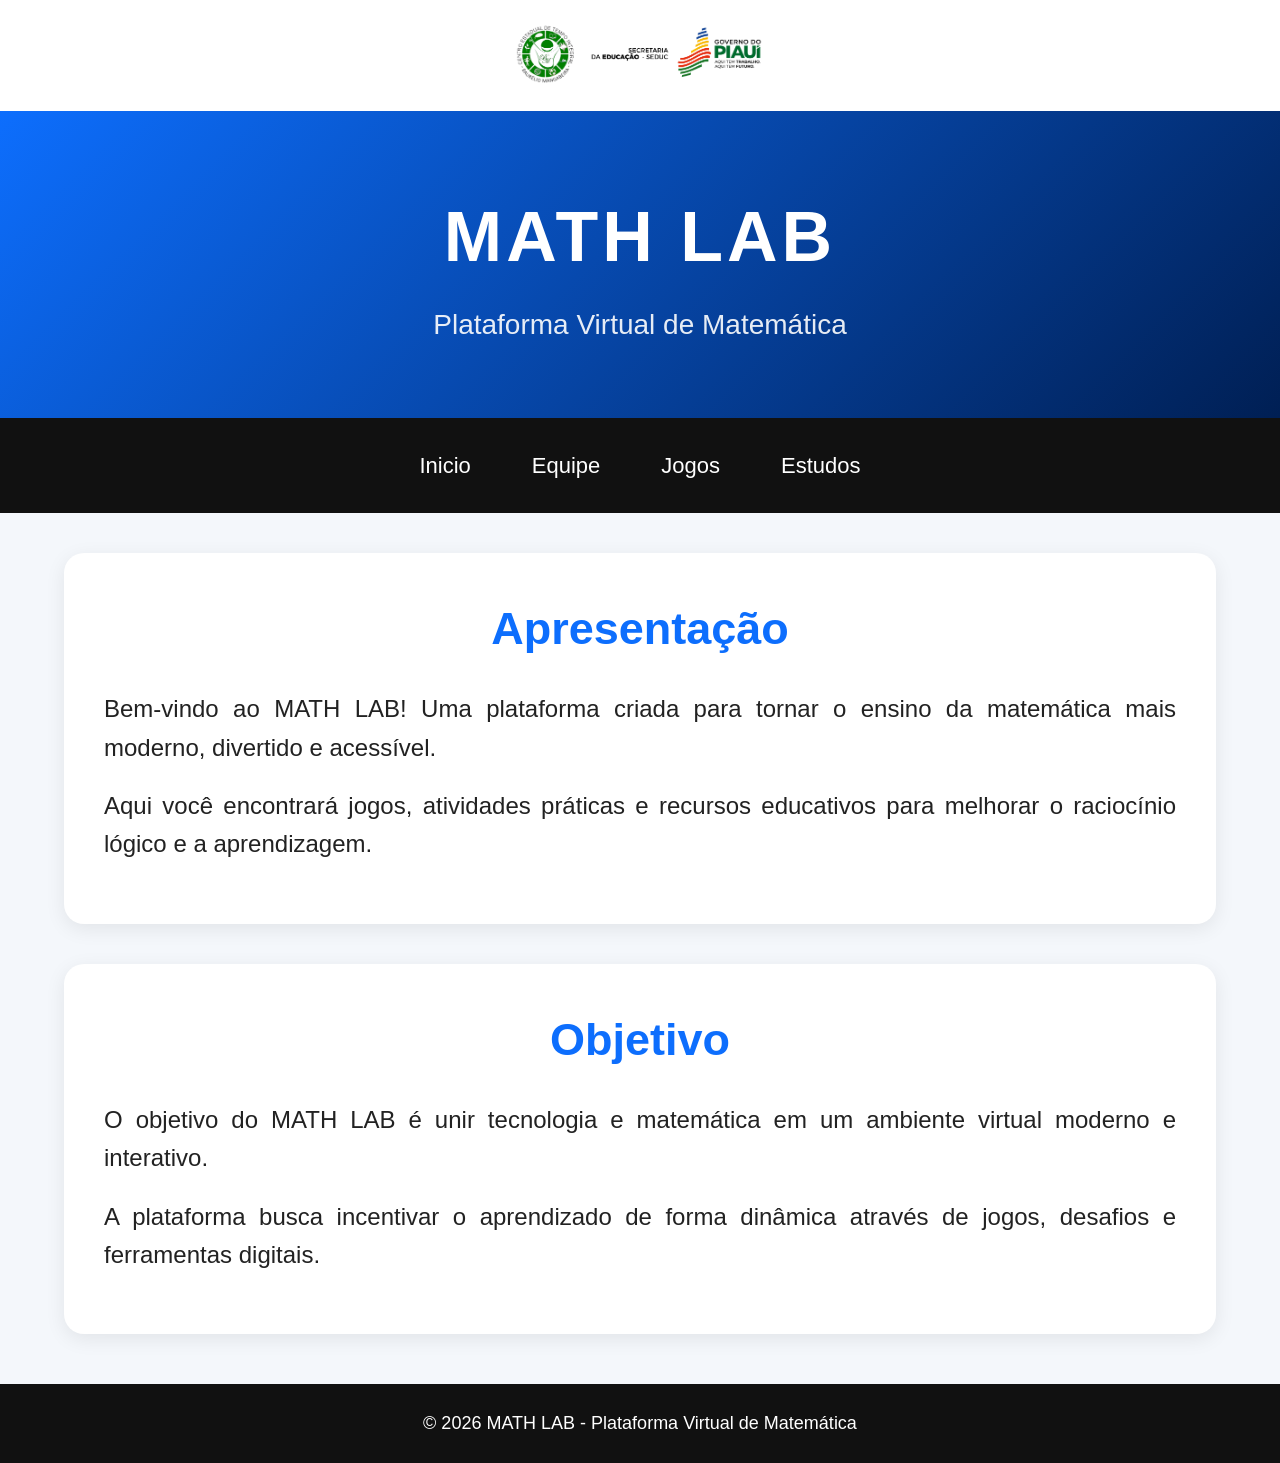
<file: index.html>
<!DOCTYPE html>
<html lang="pt-br">

<head>

    <meta charset="UTF-8">

    <meta name="viewport" content="width=device-width, initial-scale=1.0">

    <title>MATH LAB</title>

    <link rel="stylesheet" href="lab.css">

</head>

<body>

    <div class="imagem">
        <img src="logo.png" alt="Logo do MATH LAB">
    </div>

    <header>

        <h1>MATH LAB</h1>

        <p>Plataforma Virtual de Matemática</p>

    </header>

    <nav>

        <a href="index.html">Inicio</a>

        <a href="equipe html.html">Equipe</a>

        <a href="jogos.html">Jogos</a>

        <a href="praticos.html">Estudos</a>

    </nav>

    <div class="container">

        <div class="content">

            <h2>Apresentação</h2>

            <p>
                Bem-vindo ao MATH LAB!
                Uma plataforma criada para tornar o ensino da matemática
                mais moderno, divertido e acessível.
            </p>

            <p>
                Aqui você encontrará jogos, atividades práticas
                e recursos educativos para melhorar o raciocínio lógico
                e a aprendizagem.
            </p>

        </div>

    </div>

    <div class="container">

        <div class="content">

            <h2>Objetivo</h2>

            <p>
                O objetivo do MATH LAB é unir tecnologia e matemática
                em um ambiente virtual moderno e interativo.
            </p>

            <p>
                A plataforma busca incentivar o aprendizado
                de forma dinâmica através de jogos, desafios
                e ferramentas digitais.
            </p>

        </div>

    </div>

    <footer>

        <p>
            © 2026 MATH LAB - Plataforma Virtual de Matemática
        </p>

    </footer>

</body>

</html>
</file>
<file: lab.css>
*{
    margin:0;
    padding:0;
    box-sizing:border-box;
}

body{
    font-family:'Poppins', Arial, sans-serif;
    background:#f4f7fb;
    color:#222;
    line-height:1.6;
}

/* LOGO */
.imagem{
    background:white;
    text-align:center;
    padding:20px;
    box-shadow:0 2px 10px rgba(0,0,0,0.1);
}

.imagem img{
    max-width:250px;
    width:100%;
}

/* HEADER */
header{
    background:linear-gradient(135deg,#0d6efd,#001f54);
    color:white;
    text-align:center;
    padding:70px 20px;
}

header h1{
    font-size:70px;
    margin-bottom:10px;
    letter-spacing:4px;
    font-weight:bold;
}

header p{
    font-size:28px;
    opacity:0.9;
}

/* MENU */
nav{
    background:#111;
    display:flex;
    justify-content:center;
    align-items:center;
    gap:25px;
    padding:18px;
    position:sticky;
    top:0;
    z-index:1000;
}

nav a{
    color:white;
    text-decoration:none;
    font-size:22px;
    padding:12px 18px;
    border-radius:12px;
    transition:0.3s;
    font-weight:500;
}

nav a:hover{
    background:#0d6efd;
    transform:translateY(-3px);
}

/* CONTAINERS */
.container{
    width:90%;
    max-width:1200px;
    margin:40px auto;
}

.content{
    background:white;
    padding:40px;
    border-radius:20px;
    box-shadow:0 5px 20px rgba(0,0,0,0.08);
}

.content h2{
    color:#0d6efd;
    font-size:45px;
    text-align:center;
    margin-bottom:25px;
}

.content p{
    font-size:24px;
    text-align:justify;
    margin-bottom:20px;
}

/* SEÇÕES */
#jogos,
#praticos{
    width:95%;
    margin:40px auto;
    display:grid;
    grid-template-columns:repeat(auto-fit,minmax(320px,1fr));
    gap:30px;
}

/* CARDS */
.membro{
    background:white;
    border-radius:20px;
    overflow:hidden;
    box-shadow:0 5px 20px rgba(0,0,0,0.1);
    transition:0.3s;
    padding-bottom:20px;
}

.membro:hover{
    transform:translateY(-10px);
}

.membro img{
    width:100%;
    height:220px;
    object-fit:cover;
}

.membro h3{
    text-align:center;
    font-size:32px;
    color:#0d6efd;
    margin:20px 0;
}

.membro p{
    padding:0 20px;
    font-size:20px;
    text-align:justify;
    margin-top:10px;
}

/* BOTÕES */
.game-button{
    display:block;
    margin:20px auto;
    padding:14px 28px;
    background:#0d6efd;
    color:white;
    border:none;
    border-radius:12px;
    font-size:20px;
    cursor:pointer;
    transition:0.3s;
    font-weight:bold;
}

.game-button:hover{
    background:#001f54;
    transform:scale(1.05);
}

/* JOGOS */
.game-container{
    display:none;
    margin-top:20px;
    text-align:center;
    padding:10px;
}

.game-container iframe{
    width:100%;
    height:500px;
    border:none;
    border-radius:15px;
}

/* BOTÕES EXTRAS */
.fullscreen-btn,
.close-button{
    margin-top:10px;
    padding:10px 20px;
    border:none;
    border-radius:10px;
    cursor:pointer;
    font-size:16px;
    transition:0.3s;
}

.fullscreen-btn{
    background:#222;
    color:white;
}

.fullscreen-btn:hover{
    background:#000;
}

.close-button{
    background:red;
    color:white;
}

.close-button:hover{
    background:darkred;
}

/* FOOTER */
footer{
    background:#111;
    color:white;
    text-align:center;
    padding:25px;
    margin-top:50px;
    font-size:18px;
}

/* RESPONSIVO */
@media(max-width:768px){

    header h1{
        font-size:45px;
    }

    header p{
        font-size:20px;
    }

    nav{
        flex-wrap:wrap;
        gap:10px;
    }

    nav a{
        font-size:18px;
    }

    .content h2{
        font-size:35px;
    }

    .content p{
        font-size:20px;
    }

    .membro h3{
        font-size:26px;
    }

    .membro p{
        font-size:18px;
    }
}
</file>
